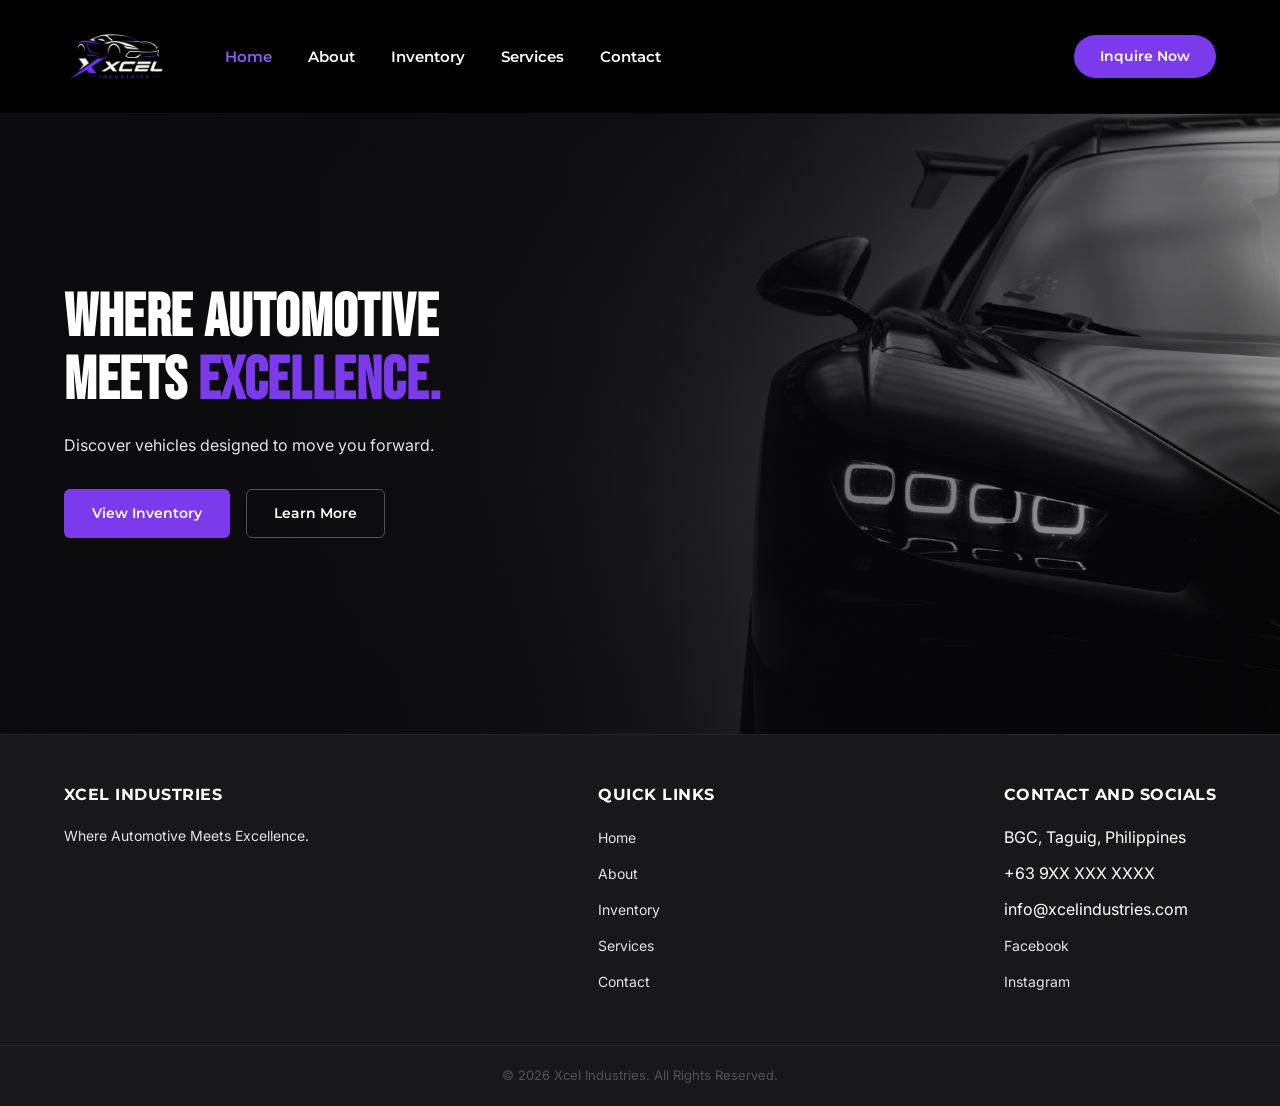
<file: HTML/index.html>
<!DOCTYPE html>
<html lang="en">

<head>
    <meta charset="UTF-8">
    <meta name="viewport" content="width=device-width, initial-scale=1.0">
    <title>Xcel Industries | Where Automotive Meets Excellence</title>

    <link rel="preconnect" href="https://fonts.googleapis.com">
    <link href="https://fonts.googleapis.com/css2?family=Bebas+Neue&family=Montserrat:wght@400;600;700&family=Inter:wght@400;500;600&display=swap" rel="stylesheet">

    <link rel="stylesheet" href="../CSS/style.css">
    <link rel="stylesheet" href="../CSS/index.css">
    <link rel="icon" type="image/png" href="../Images/brand/favicon-32x32.png">
</head>

<body>
    <header class="site-header">
        <div class="container header-inner">
 
        <a href="index.html" class="logo">
            <img src="../Images/brand/xcel-logo.png" alt="Xcel Industries logo">
        </a>
 
        <nav class="main-nav">
            <ul class="nav-links">
                <li><a href="index.html" class="active">Home</a></li>
                <li><a href="about.html">About</a></li>
                <li><a href="inventory.html">Inventory</a></li>
                <li><a href="services.html">Services</a></li>
                <li><a href="contact.html">Contact</a></li>
            </ul>
        </nav>
 
        <a href="inquiry.html" class="inquire-btn">Inquire Now</a>
 
        <button class="nav-toggle" aria-label="Toggle navigation menu" aria-expanded="false">
            <span></span>
            <span></span>
            <span></span>
        </button>
 
        </div>

  </header>
 
  <section class="hero">
    <div class="container hero-inner">
 
      <div class="hero-text">
        <h1 class="hero-headline">
          Where Automotive<br>
          Meets <span class="text-accent">Excellence.</span>
        </h1>
        <p class="hero-subtext">Discover vehicles designed to move you forward.</p>
 
        <div class="hero-actions">
          <a href="inventory.html" class="inventory-btn">View Inventory</a>
          <a href="about.html" class="about-btn">Learn More</a>
        </div>
      </div>
 
      <div class="hero-image">
        <img src="../Images/banners/hero-banner.png" alt="Xcel Industries - Hero Banner">
      </div>
 
    </div>
  </section>
 
  <footer class="site-footer">
    <div class="container footer-inner">
 
      <div class="footer-col footer-brand">
        <h3>Xcel Industries</h3>
        <p>Where Automotive Meets Excellence.</p>
      </div>
 
      <div class="footer-col">
        <h4>Quick Links</h4>
        <ul>
          <li><a href="index.html">Home</a></li>
          <li><a href="about.html">About</a></li>
          <li><a href="inventory.html">Inventory</a></li>
          <li><a href="services.html">Services</a></li>
          <li><a href="contact.html">Contact</a></li>
        </ul>
      </div>
 
      <div class="footer-col">
        <h4>Contact and Socials</h4>
        <ul>
          <li>BGC, Taguig, Philippines</li>
          <li>+63 9XX XXX XXXX</li>
          <li>info@xcelindustries.com</li>
          <li><a href="#">Facebook</a></li>
          <li><a href="#">Instagram</a></li>
        </ul>
      </div>
 
    </div>
 
    <div class="footer-bottom">
      <p>&copy; 2026 Xcel Industries. All Rights Reserved.</p>
    </div>
  </footer>
 
  <script src="../JS/main.js"></script>

</body>

</html>
</file>
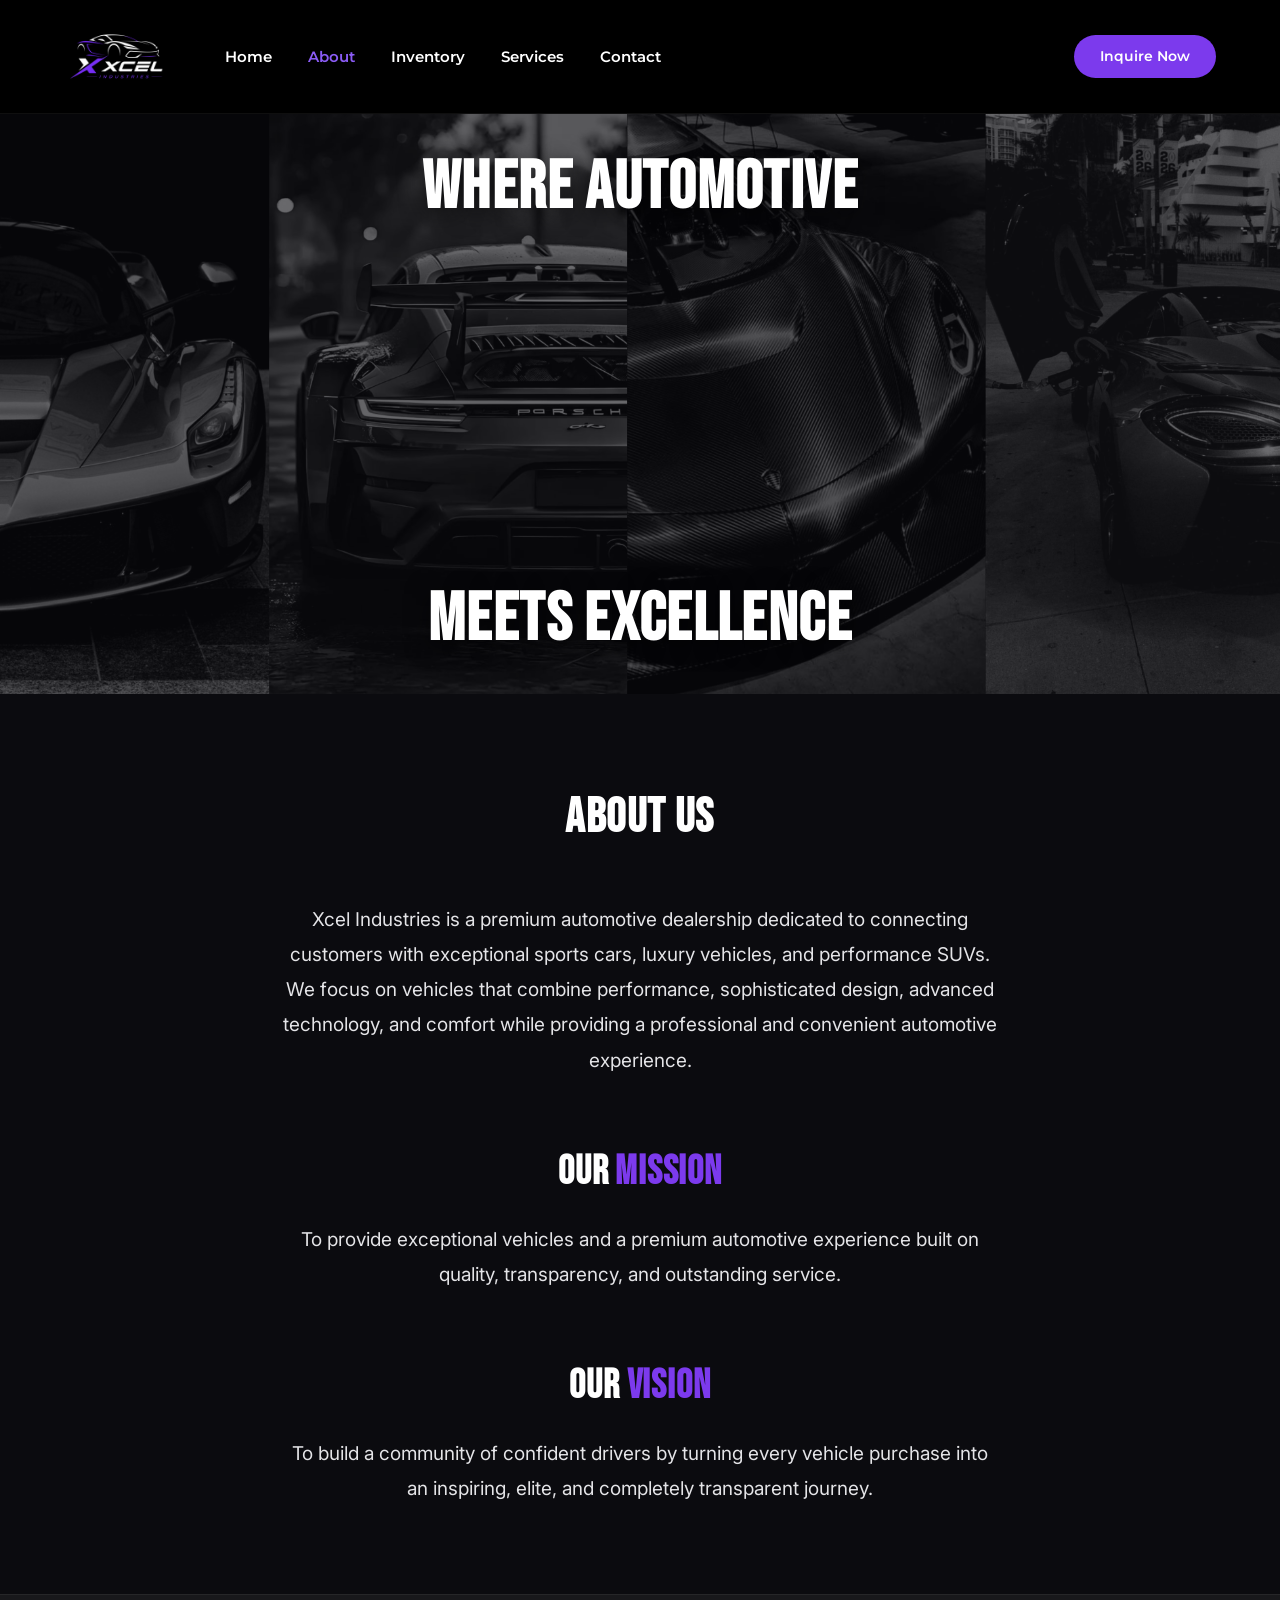
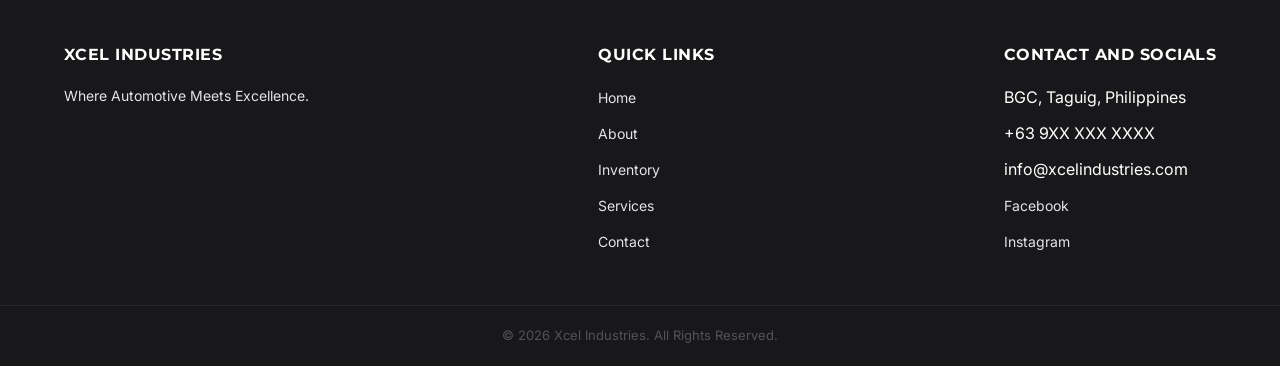
<file: HTML/about.html>
<!DOCTYPE html>
<html lang="en">

<head>
    <meta charset="UTF-8">
    <meta name="viewport" content="width=device-width, initial-scale=1.0">
    <title>About | Xcel Industries</title>

    <link rel="preconnect" href="https://fonts.googleapis.com">
    <link href="https://fonts.googleapis.com/css2?family=Bebas+Neue&family=Montserrat:wght@400;600;700&family=Inter:wght@400;500;600&display=swap" rel="stylesheet">

    <link rel="stylesheet" href="../CSS/style.css">
    <link rel="stylesheet" href="../CSS/about.css">
    <link rel="icon" type="image/png" href="../Images/brand/favicon-32x32.png">
</head>

<body>
    <header class="site-header">
        <div class="container header-inner">

        <a href="index.html" class="logo">
            <img src="../Images/brand/xcel-logo.png" alt="Xcel Industries logo">
        </a>

        <nav class="main-nav">
            <ul class="nav-links">
                <li><a href="index.html">Home</a></li>
                <li><a href="about.html" class="active">About</a></li>
                <li><a href="inventory.html">Inventory</a></li>
                <li><a href="services.html">Services</a></li>
                <li><a href="contact.html">Contact</a></li>
            </ul>
        </nav>

        <a href="inquiry.html" class="inquire-btn">Inquire Now</a>

        <button class="nav-toggle" aria-label="Toggle navigation menu" aria-expanded="false">
            <span></span>
            <span></span>
            <span></span>
        </button>

        </div>

  </header>

  <section class="about-hero">
    <div class="about-hero-overlay"></div>
    <div class="container">
      <h1 class="about-hero-headline">
        <span class="about-hero-line">Where Automotive</span>
        <span class="about-hero-line">Meets Excellence</span>
      </h1>
    </div>
  </section>

  <section class="about-section">
    <div class="container">

      <h2 class="about-title">About Us</h2>

      <div class="about-card about-us-card">
        <p>
          Xcel Industries is a premium automotive dealership dedicated to connecting
          customers with exceptional sports cars, luxury vehicles, and performance SUVs.
          We focus on vehicles that combine performance, sophisticated design, advanced
          technology, and comfort while providing a professional and convenient
          automotive experience.
        </p>
      </div>

      <div class="about-card mission-block">
        <h3 class="about-subtitle">Our <span class="text-accent">Mission</span></h3>
        <p>
          To provide exceptional vehicles and a premium automotive experience built
          on quality, transparency, and outstanding service.
        </p>
      </div>

      <div class="about-card vision-block">
        <h3 class="about-subtitle">Our <span class="text-accent">Vision</span></h3>
        <p>
          To build a community of confident drivers by turning every vehicle purchase into an inspiring, elite, and completely transparent journey.
        </p>
      </div>

    </div>
  </section>

  
  <footer class="site-footer">
    <div class="container footer-inner">

      <div class="footer-col footer-brand">
        <h3>Xcel Industries</h3>
        <p>Where Automotive Meets Excellence.</p>
      </div>

      <div class="footer-col">
        <h4>Quick Links</h4>
        <ul>
          <li><a href="index.html">Home</a></li>
          <li><a href="about.html">About</a></li>
          <li><a href="inventory.html">Inventory</a></li>
          <li><a href="services.html">Services</a></li>
          <li><a href="contact.html">Contact</a></li>
        </ul>
      </div>

      <div class="footer-col">
        <h4>Contact and Socials</h4>
        <ul>
          <li>BGC, Taguig, Philippines</li>
          <li>+63 9XX XXX XXXX</li>
          <li>info@xcelindustries.com</li>
          <li><a href="#">Facebook</a></li>
          <li><a href="#">Instagram</a></li>
        </ul>
      </div>

    </div>

    <div class="footer-bottom">
      <p>&copy; 2026 Xcel Industries. All Rights Reserved.</p>
    </div>
  </footer>

  <script src="../JS/main.js"></script>

</body>

</html>
</file>
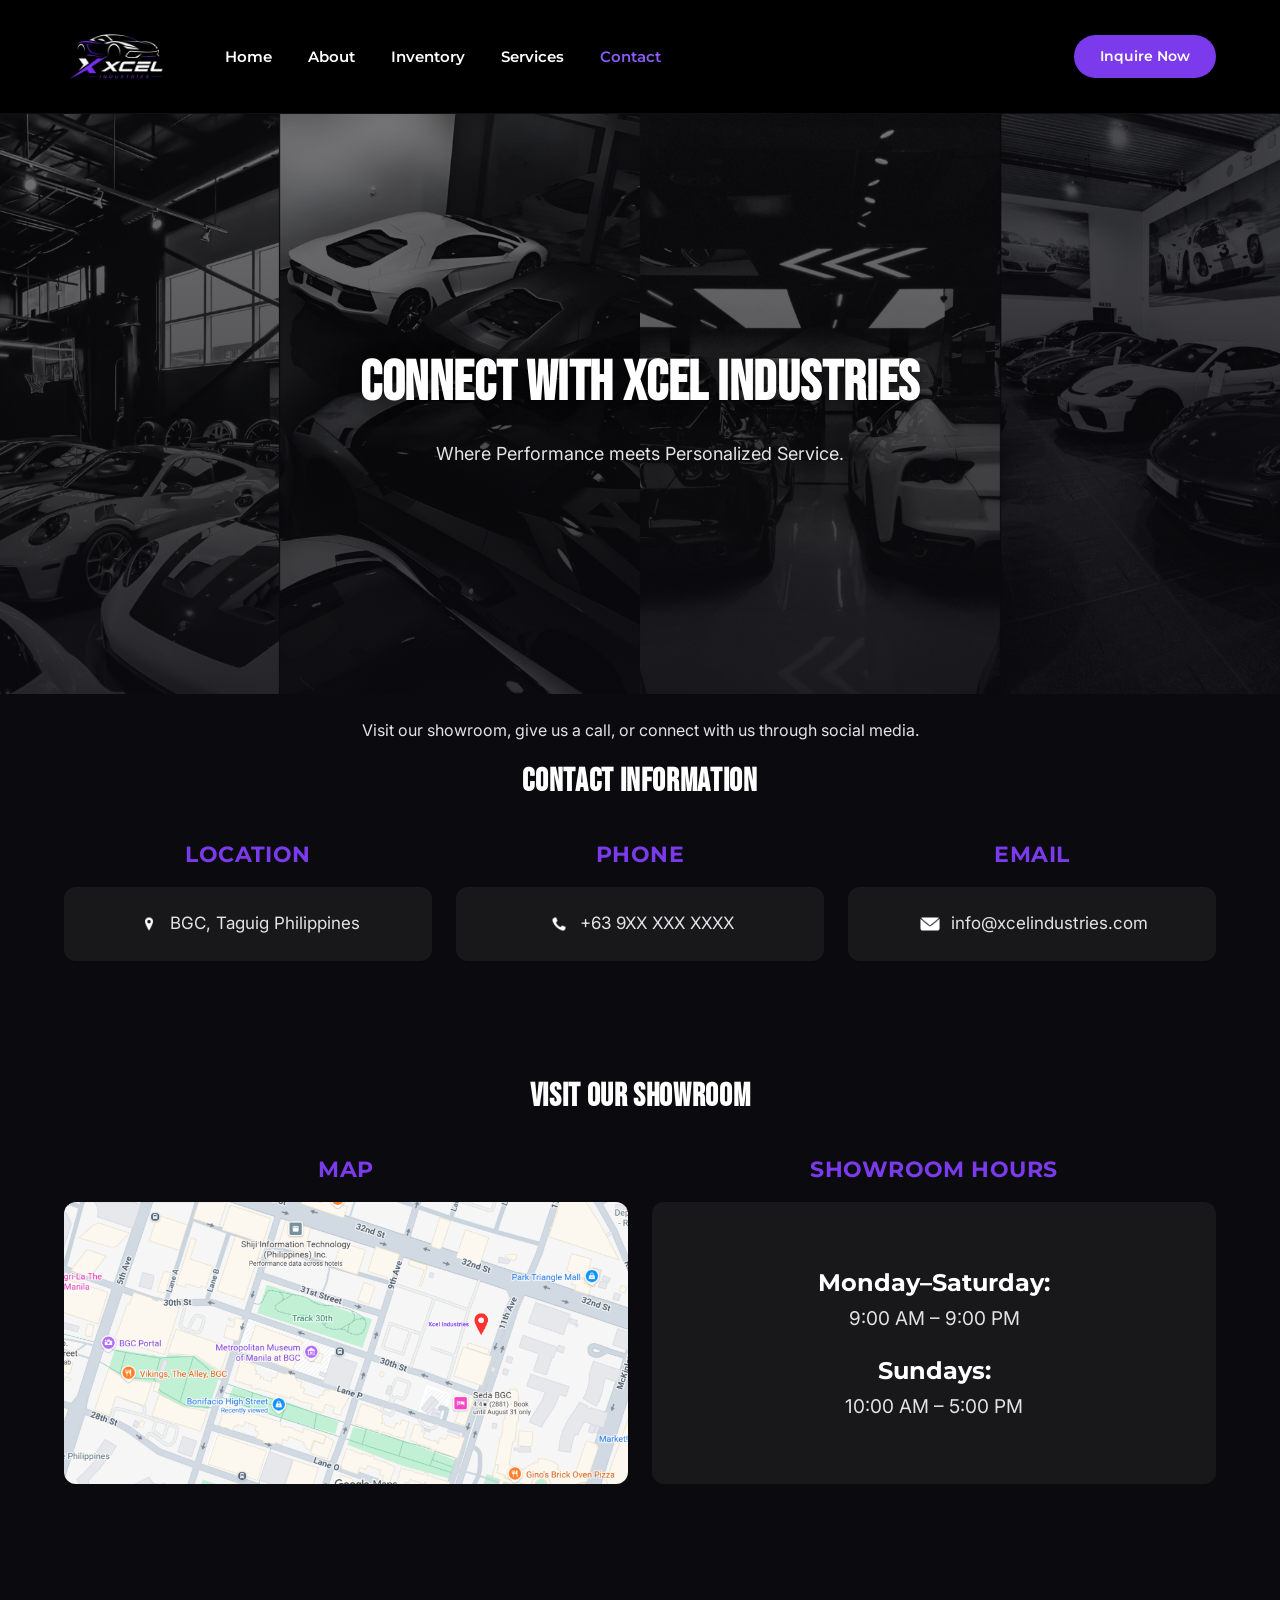
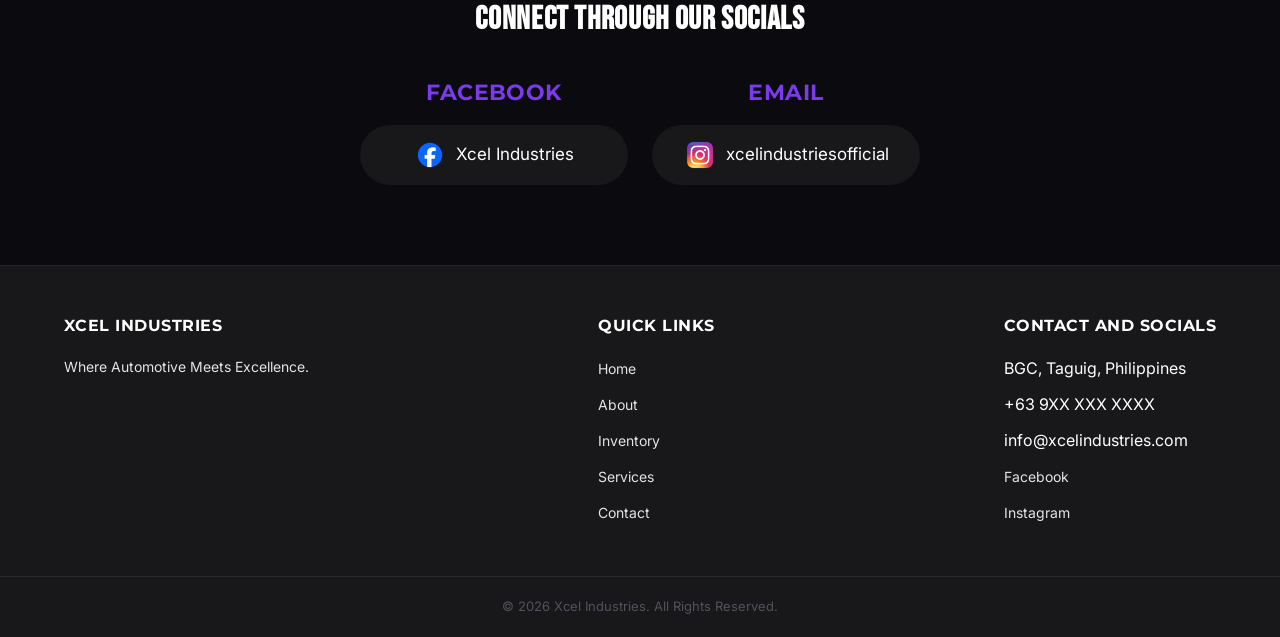
<file: HTML/contact.html>
<!DOCTYPE html>
<html lang="en">
 
<head>
    <meta charset="UTF-8">
    <meta name="viewport" content="width=device-width, initial-scale=1.0">
    <title>Contact | Xcel Industries</title>
 
    <link rel="preconnect" href="https://fonts.googleapis.com">
    <link href="https://fonts.googleapis.com/css2?family=Bebas+Neue&family=Montserrat:wght@400;600;700&family=Inter:wght@400;500;600&display=swap" rel="stylesheet">
 
    <link rel="stylesheet" href="../CSS/style.css">
    <link rel="stylesheet" href="../CSS/contact.css">
    <link rel="icon" type="image/png" href="../Images/brand/favicon-32x32.png">
</head>
 
<body>
    <header class="site-header">
        <div class="container header-inner">
 
        <a href="index.html" class="logo">
            <img src="../Images/brand/xcel-logo.png" alt="Xcel Industries logo">
        </a>
 
        <nav class="main-nav">
            <ul class="nav-links">
                <li><a href="index.html">Home</a></li>
                <li><a href="about.html">About</a></li>
                <li><a href="inventory.html">Inventory</a></li>
                <li><a href="services.html">Services</a></li>
                <li><a href="contact.html" class="active">Contact</a></li>
            </ul>
        </nav>
 
        <a href="inquiry.html" class="inquire-btn">Inquire Now</a>
 
        <button class="nav-toggle" aria-label="Toggle navigation menu" aria-expanded="false">
            <span></span>
            <span></span>
            <span></span>
        </button>
 
        </div>
 
  </header>
 
  <section class="contact-hero">
    <div class="contact-hero-overlay"></div>
    <div class="container">
      <h1 class="contact-hero-headline">Connect with Xcel Industries</h1>
      <p class="contact-hero-subtext">Where Performance meets Personalized Service.</p>
    </div>
  </section>
 
  <section class="contact-info-section">
    <div class="container">
 
      <p class="contact-intro">
        Visit our showroom, give us a call, or connect with us through social media.
      </p>
      <h2 class="contact-info-title">Contact Information</h2>
 
      <div class="contact-info-grid">
 
        <div class="contact-info-item">
          <h3 class="contact-info-label">Location</h3>
          <div class="contact-info-card">
            <p><img src="../Images/icons/location-icon.png" alt=""> BGC, Taguig Philippines</p>
          </div>
        </div>
 
        <div class="contact-info-item">
          <h3 class="contact-info-label">Phone</h3>
          <div class="contact-info-card">
            <p><img src="../Images/icons/phone-icon.png" alt=""> +63 9XX XXX XXXX</p>
          </div>
        </div>
 
        <div class="contact-info-item">
          <h3 class="contact-info-label">Email</h3>
          <div class="contact-info-card">
            <p><img src="../Images/icons/email-icon.png" alt=""> info@xcelindustries.com</p>
          </div>
        </div>
 
      </div>
 
    </div>
  </section>
 
  <!-- ===== VISIT OUR SHOWROOM ===== -->
  <section class="showroom-section">
    <div class="container">
 
      <h2 class="showroom-title">Visit Our Showroom</h2>
 
      <div class="showroom-grid">
 
        <div class="showroom-map">
          <h3 class="showroom-subtitle">Map</h3>
          <button type="button" class="map-image-trigger" aria-label="View larger map">
            <img
              class="map-image" src="../Images/banners/xcel-map.png" alt="Map showing the Xcel Industries showroom location">
          </button>
        </div>
 
        <div class="showroom-hours-item">
          <h3 class="showroom-subtitle">Showroom Hours</h3>
          <div class="showroom-hours">
            <p class="hours-day">Monday&ndash;Saturday:</p>
            <p class="hours-time">9:00 AM &ndash; 9:00 PM</p>
            <p class="hours-day">Sundays:</p>
            <p class="hours-time">10:00 AM &ndash; 5:00 PM</p>
          </div>
        </div>
 
      </div>
 
    </div>
  </section>
 
  <section class="socials-section">
    <div class="container">
 
      <h2 class="socials-title">Connect Through Our Socials</h2>
 
      <div class="socials-grid">
 
        <div class="social-card">
          <h3 class="social-label">Facebook</h3>
          <a href="#" class="social-link">
            <img src="../Images/icons/facebook-icon.png" alt="Facebook icon"> Xcel Industries
          </a>
        </div>
 
        <div class="social-card">
          <h3 class="social-label">Email</h3>
          <a href="#" class="social-link">
            <img src="../Images/icons/instagram-icon.png" alt="Instagram icon"> xcelindustriesofficial
          </a>
        </div>
 
      </div>
 
    </div>
  </section>
 
  <footer class="site-footer">
    <div class="container footer-inner">
 
      <div class="footer-col footer-brand">
        <h3>Xcel Industries</h3>
        <p>Where Automotive Meets Excellence.</p>
      </div>
 
      <div class="footer-col">
        <h4>Quick Links</h4>
        <ul>
          <li><a href="index.html">Home</a></li>
          <li><a href="about.html">About</a></li>
          <li><a href="inventory.html">Inventory</a></li>
          <li><a href="services.html">Services</a></li>
          <li><a href="contact.html">Contact</a></li>
        </ul>
      </div>
 
      <div class="footer-col">
        <h4>Contact and Socials</h4>
        <ul>
          <li>BGC, Taguig, Philippines</li>
          <li>+63 9XX XXX XXXX</li>
          <li>info@xcelindustries.com</li>
          <li><a href="#">Facebook</a></li>
          <li><a href="#">Instagram</a></li>
        </ul>
      </div>
 
    </div>
 
    <div class="footer-bottom">
      <p>&copy; 2026 Xcel Industries. All Rights Reserved.</p>
    </div>
  </footer>
 
  <div class="image-lightbox" id="map-lightbox" aria-hidden="true">
    <div class="image-lightbox-backdrop" data-lightbox-close></div>
    <div class="image-lightbox-content">
      <button class="image-lightbox-close" type="button" aria-label="Close" data-lightbox-close>&times;</button>
      <img class="image-lightbox-img" src="../Images/banners/xcel-map.png" alt="Map showing the Xcel Industries showroom location">
    </div>
  </div>

  <script src="../JS/main.js"></script>
  <script src="../JS/contact.js"></script>
 
</body>
 
</html>
</file>
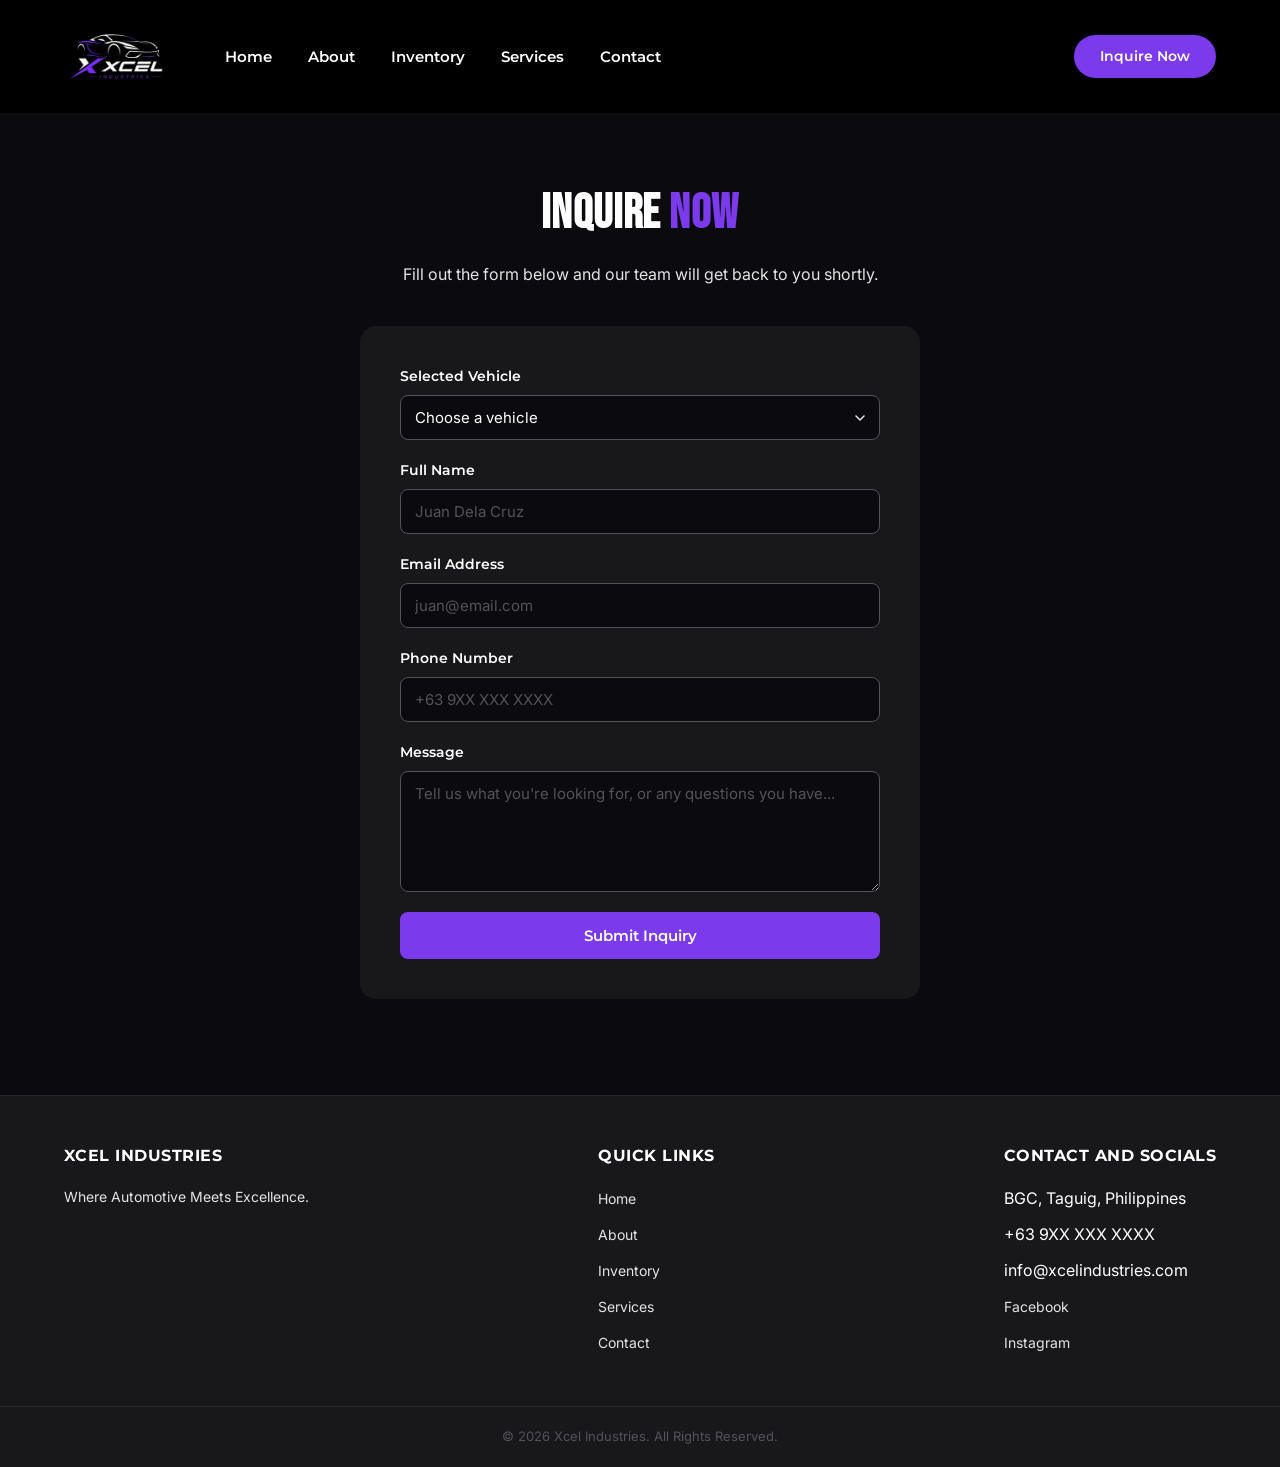
<file: HTML/inquiry.html>
<!DOCTYPE html>
<html lang="en">
 
<head>
    <meta charset="UTF-8">
    <meta name="viewport" content="width=device-width, initial-scale=1.0">
    <title>Inquire Now | Xcel Industries</title>

    <link rel="preconnect" href="https://fonts.googleapis.com">
    <link href="https://fonts.googleapis.com/css2?family=Bebas+Neue&family=Montserrat:wght@400;600;700&family=Inter:wght@400;500;600&display=swap" rel="stylesheet">
 
    <link rel="stylesheet" href="../CSS/style.css">
    <link rel="stylesheet" href="../CSS/inquiry.css">
    <link rel="icon" type="image/png" href="../Images/brand/favicon-32x32.png">
</head>
 
<body>
    <header class="site-header">
        <div class="container header-inner">
 
        <a href="index.html" class="logo">
            <img src="../Images/brand/xcel-logo.png" alt="Xcel Industries logo">
        </a>
 
        <nav class="main-nav">
            <ul class="nav-links">
                <li><a href="index.html">Home</a></li>
                <li><a href="about.html">About</a></li>
                <li><a href="inventory.html">Inventory</a></li>
                <li><a href="services.html">Services</a></li>
                <li><a href="contact.html">Contact</a></li>
            </ul>
        </nav>
 
        <a href="inquiry.html" class="inquire-btn active">Inquire Now</a>
 
        <button class="nav-toggle" aria-label="Toggle navigation menu" aria-expanded="false">
            <span></span>
            <span></span>
            <span></span>
        </button>
 
        </div>
 
  </header>
 
  <section class="inquiry-form-section">
    <div class="container">

      <h1 class="inquiry-title">Inquire <span class="text-accent">Now</span></h1>
      <p class="inquiry-subtext">Fill out the form below and our team will get back to you shortly.</p>

      <div class="inquiry-success" id="inquiry-success" hidden>
        <h2 class="inquiry-success-title">Thank you!</h2>
        <p class="inquiry-success-text">Your inquiry has been received. A member of our team will reach out to you soon.</p>
      </div>

      <form class="inquiry-form" id="inquiry-form" action="#" method="POST">
 
        <div class="form-group">
          <label for="selected-vehicle">Selected Vehicle</label>
          <select id="selected-vehicle" name="selected-vehicle" required>
            <option value="" disabled selected>Choose a vehicle</option>
            <optgroup label="Sports Cars">
              <option value="toyota-gr-supra-mk5">Toyota GR Supra MK5 (2026)</option>
              <option value="bmw-z4-m40i">BMW Z4 M40i (2019)</option>
              <option value="nissan-400z">Nissan 400z (2025)</option>
              <option value="ford-mustang-gt">Ford Mustang GT (2026)</option>
              <option value="toyota-gr86-mt">Toyota GR86 MT (2025)</option>
              <option value="dodge-challenger-rt">Dodge Challenger R/T (2018)</option>
              <option value="mazda-mx5-miata">Mazda MX-5 Miata (2026)</option>
              <option value="alpine-a110s">Alpine A110S (2025)</option>
              <option value="porsche-cayman-gts">Porsche Cayman GTS (2025)</option>
            </optgroup>
            <optgroup label="Super Cars">
              <option value="porsche-911-2-gt3-rs">Porsche 911.2 GT3 RS (2018)</option>
              <option value="audi-r8-v10">Audi R8 V10 (2023)</option>
              <option value="lamborghini-huracan-sto">Lamborghini Huracan STO (2024)</option>
              <option value="mclaren-720s">McLaren 720s (2021)</option>
              <option value="ferrari-488-spyder">Ferrari 488 Spyder (2018)</option>
              <option value="lamborghini-aventador-sv">Lamborghini Aventador SV (2017)</option>
              <option value="lamborghini-gallardo-sts">Lamborghini Gallardo STS (2012)</option>
              <option value="ferrari-458">Ferrari 458 (2013)</option>
              <option value="mclaren-600lt">McLaren 600LT (2019)</option>
            </optgroup>
            <optgroup label="Luxury Cars">
              <option value="mercedes-benz-amg-s63">Mercedes-Benz AMG S63 (2018)</option>
              <option value="audi-rs7">Audi RS7 (2023)</option>
              <option value="bmw-m5-competition">BMW M5 Competition (2022)</option>
              <option value="rolls-royce-wraith">Rolls-Royce Wraith (2022)</option>
              <option value="audi-rs6-avant">Audi RS6 Avant (2024)</option>
              <option value="porsche-taycan-turbo-gt">Porsche Taycan Turbo GT (2025)</option>
              <option value="tesla-model-s-plaid">Tesla Model S Plaid (2026)</option>
              <option value="audi-rs5-sportback">Audi RS5 Sportback (2025)</option>
              <option value="rolls-royce-phantom">Rolls-Royce Phantom (2026)</option>
            </optgroup>
            <optgroup label="Premium SUVs">
              <option value="lamborghini-urus">Lamborghini Urus (2020)</option>
              <option value="land-rover-defender">Land Rover Defender (2018)</option>
              <option value="audi-rsq8">Audi RSQ8 (2025)</option>
              <option value="cadillac-escalade">Cadillac Escalade (2022)</option>
              <option value="toyota-land-cruiser">Toyota Land Cruiser (2023)</option>
              <option value="rolls-royce-cullinan">Rolls-Royce Cullinan (2019)</option>
              <option value="ferrari-purosangue">Ferrari Purosangue (2024)</option>
              <option value="tesla-model-x-performance">Tesla Model X Performance (2026)</option>
              <option value="bmw-x5">BMW X5 (2025)</option>
            </optgroup>
            <option value="general-inquiry">General Inquiry / Not Sure Yet</option>
          </select>
        </div>
 
        <div class="form-group">
          <label for="full-name">Full Name</label>
          <input type="text" id="full-name" name="full-name" placeholder="Juan Dela Cruz" required>
        </div>
 
        <div class="form-group">
          <label for="email">Email Address</label>
          <input type="email" id="email" name="email" placeholder="juan@email.com" required>
        </div>
 
        <div class="form-group">
          <label for="phone">Phone Number</label>
          <input type="tel" id="phone" name="phone" placeholder="+63 9XX XXX XXXX" required>
        </div>
 
        <div class="form-group">
          <label for="message">Message</label>
          <textarea id="message" name="message" rows="5" placeholder="Tell us what you're looking for, or any questions you have..."></textarea>
        </div>
 
        <button type="submit" class="submit-inquiry-btn">Submit Inquiry</button>
 
      </form>
 
    </div>
  </section>

  <footer class="site-footer">
    <div class="container footer-inner">
 
      <div class="footer-col footer-brand">
        <h3>Xcel Industries</h3>
        <p>Where Automotive Meets Excellence.</p>
      </div>
 
      <div class="footer-col">
        <h4>Quick Links</h4>
        <ul>
          <li><a href="index.html">Home</a></li>
          <li><a href="about.html">About</a></li>
          <li><a href="inventory.html">Inventory</a></li>
          <li><a href="services.html">Services</a></li>
          <li><a href="contact.html">Contact</a></li>
        </ul>
      </div>
 
      <div class="footer-col">
        <h4>Contact and Socials</h4>
        <ul>
          <li>BGC, Taguig, Philippines</li>
          <li>+63 9XX XXX XXXX</li>
          <li>info@xcelindustries.com</li>
          <li><a href="#">Facebook</a></li>
          <li><a href="#">Instagram</a></li>
        </ul>
      </div>
 
    </div>
 
    <div class="footer-bottom">
      <p>&copy; 2026 Xcel Industries. All Rights Reserved.</p>
    </div>
  </footer>
 
  <script src="../JS/main.js"></script>
  <script src="../JS/inquiry.js"></script>
 
</body>
 
</html>
</file>
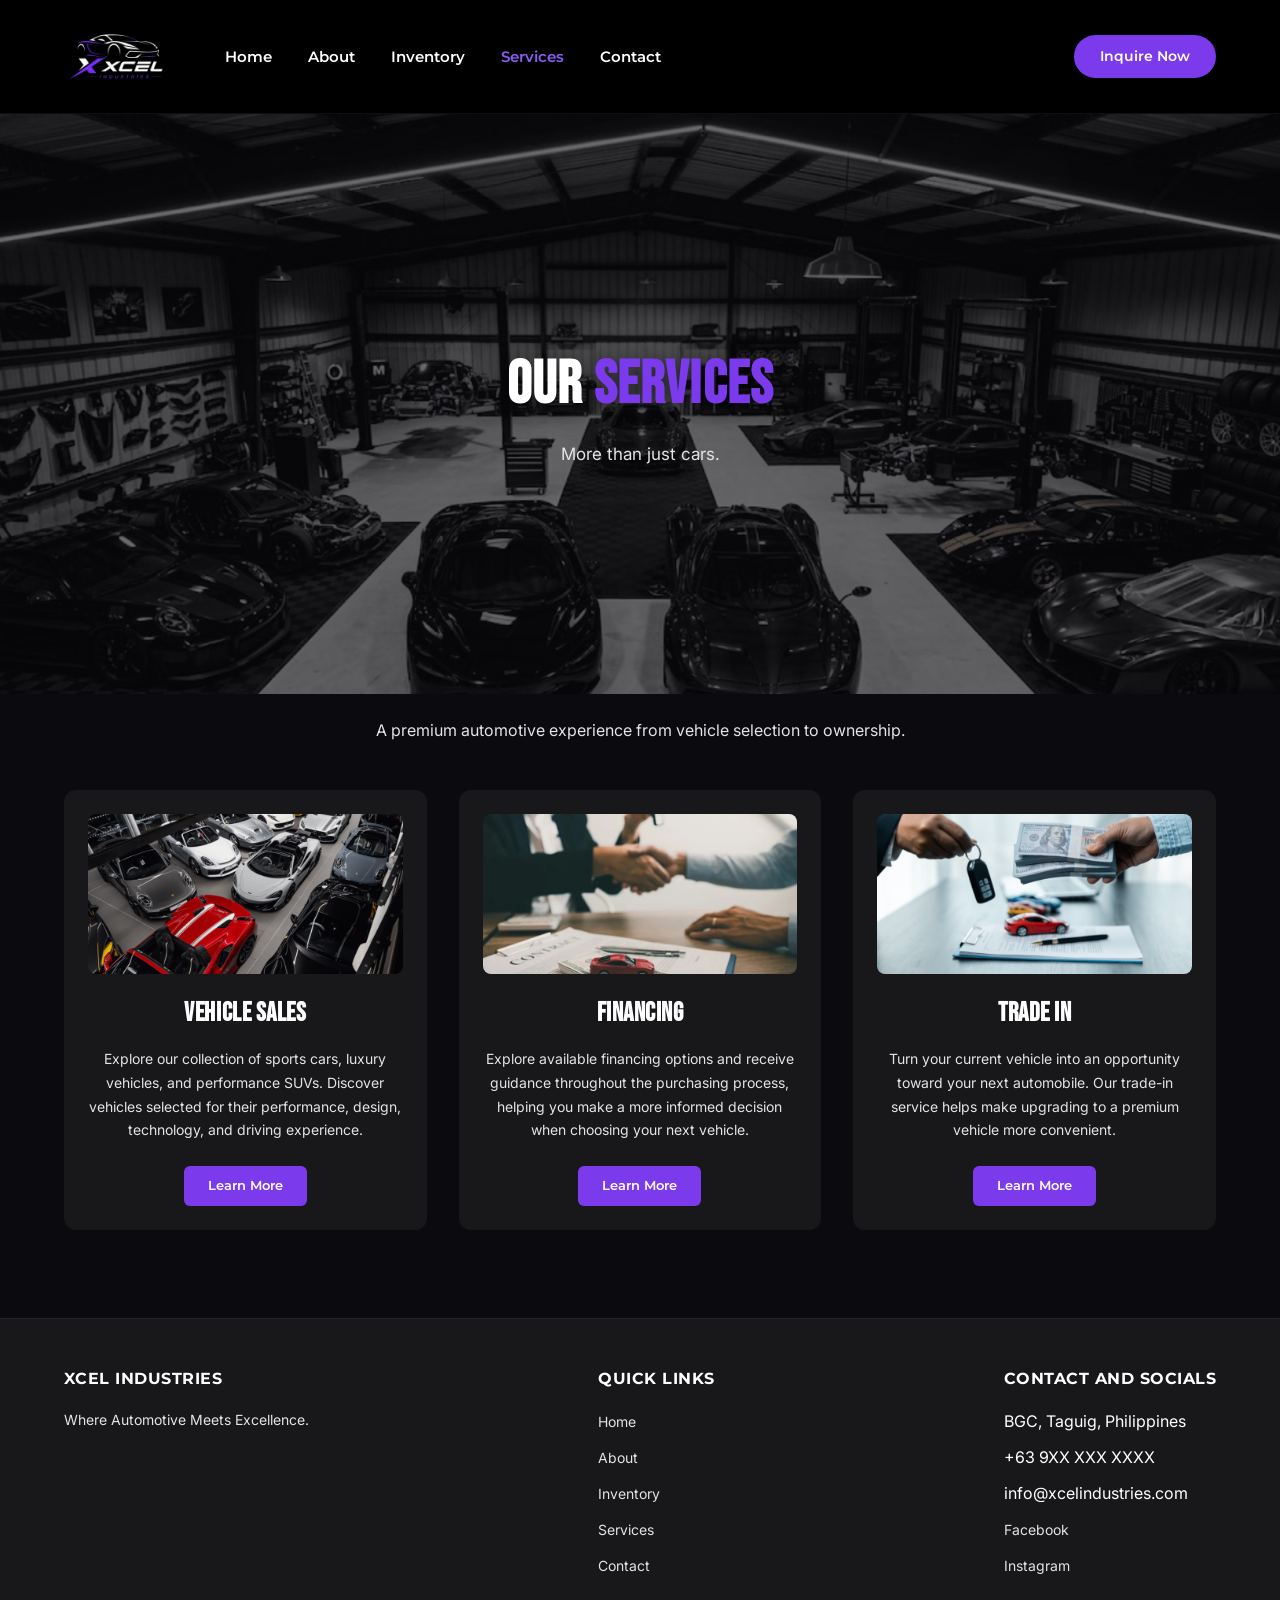
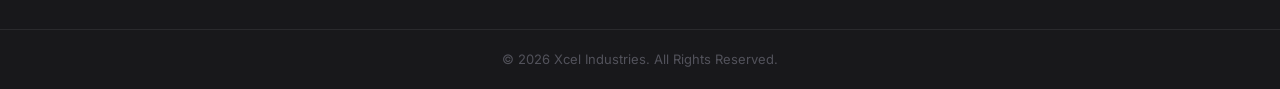
<file: HTML/services.html>
<!DOCTYPE html>
<html lang="en">
 
<head>
    <meta charset="UTF-8">
    <meta name="viewport" content="width=device-width, initial-scale=1.0">
    <title>Services | Xcel Industries</title>
 
    <link rel="preconnect" href="https://fonts.googleapis.com">
    <link href="https://fonts.googleapis.com/css2?family=Bebas+Neue&family=Montserrat:wght@400;600;700&family=Inter:wght@400;500;600&display=swap" rel="stylesheet">
 
    <link rel="stylesheet" href="../CSS/style.css">
    <link rel="stylesheet" href="../CSS/services.css">
    <link rel="icon" type="image/png" href="../Images/brand/favicon-32x32.png">
</head>
 
<body>
    <header class="site-header">
        <div class="container header-inner">
 
        <a href="index.html" class="logo">
            <img src="../Images/brand/xcel-logo.png" alt="Xcel Industries logo">
        </a>
 
        <nav class="main-nav">
            <ul class="nav-links">
                <li><a href="index.html">Home</a></li>
                <li><a href="about.html">About</a></li>
                <li><a href="inventory.html">Inventory</a></li>
                <li><a href="services.html" class="active">Services</a></li>
                <li><a href="contact.html">Contact</a></li>
            </ul>
        </nav>
 
        <a href="inquiry.html" class="inquire-btn">Inquire Now</a>
 
        <button class="nav-toggle" aria-label="Toggle navigation menu" aria-expanded="false">
            <span></span>
            <span></span>
            <span></span>
        </button>
 
        </div>
 
  </header>
 
  <section class="services-hero">
    <div class="services-hero-overlay"></div>
    <div class="container">
      <h1 class="services-hero-headline">
        Our <span class="text-accent">Services</span>
      </h1>
      <p class="services-hero-subtext">More than just cars.</p>
    </div>
  </section>
 
  <section class="services-section">
    <div class="container">
 
      <p class="services-intro">
        A premium automotive experience from vehicle selection to ownership.
      </p>
 
      <div class="services-grid">
 
        <article class="service-card">
          <img class="service-image" src="../Images/services/vehicle-sales.png" alt="Xcel Industries showroom vehicle sales">
          <h3 class="service-title">Vehicle Sales</h3>
          <p class="service-description">
            Explore our collection of sports cars, luxury vehicles, and performance SUVs.
            Discover vehicles selected for their performance, design, technology, and
            driving experience.
          </p>
          <a href="inventory.html" class="learn-more-btn">Learn More</a>
        </article>
 
    
        <article class="service-card">
          <img class="service-image" src="../Images/services/financing.png" alt="Car loan financing application">
          <h3 class="service-title">Financing</h3>
          <p class="service-description">
            Explore available financing options and receive guidance throughout the
            purchasing process, helping you make a more informed decision when
            choosing your next vehicle.
          </p>
          <a href="inquiry.html" class="learn-more-btn">Learn More</a>
        </article>
 
        
        <article class="service-card">
          <img class="service-image" src="../Images/services/trade-in.png" alt="Trading in a vehicle for keys and cash">
          <h3 class="service-title">Trade In</h3>
          <p class="service-description">
            Turn your current vehicle into an opportunity toward your next automobile.
            Our trade-in service helps make upgrading to a premium vehicle more
            convenient.
          </p>
          <a href="inquiry.html" class="learn-more-btn">Learn More</a>
        </article>
 
      </div>
 
    </div>
  </section>
 
  <footer class="site-footer">
    <div class="container footer-inner">
 
      <div class="footer-col footer-brand">
        <h3>Xcel Industries</h3>
        <p>Where Automotive Meets Excellence.</p>
      </div>
 
      <div class="footer-col">
        <h4>Quick Links</h4>
        <ul>
          <li><a href="index.html">Home</a></li>
          <li><a href="about.html">About</a></li>
          <li><a href="inventory.html">Inventory</a></li>
          <li><a href="services.html">Services</a></li>
          <li><a href="contact.html">Contact</a></li>
        </ul>
      </div>
 
      <div class="footer-col">
        <h4>Contact and Socials</h4>
        <ul>
          <li>BGC, Taguig, Philippines</li>
          <li>+63 9XX XXX XXXX</li>
          <li>info@xcelindustries.com</li>
          <li><a href="#">Facebook</a></li>
          <li><a href="#">Instagram</a></li>
        </ul>
      </div>
 
    </div>
 
    <div class="footer-bottom">
      <p>&copy; 2026 Xcel Industries. All Rights Reserved.</p>
    </div>
  </footer>
 
  <script src="../JS/main.js"></script>
 
</body>
 
</html>
</file>
<file: CSS/style.css>
:root {
  --color-bg: #0B0B0F;
  --color-card: #18181B;
  --color-medium: #52525B;
  --color-light: #E4E4E7;
  --color-white: #FFFFFF;
  --color-primary: #7C3AED;
  --color-bright: #8B5CF6;

  --font-display: 'Bebas Neue', sans-serif;
  --font-heading: 'Montserrat', sans-serif;
  --font-body: 'Inter', sans-serif;
}

* {
  box-sizing: border-box;
  margin: 0;
  padding: 0;
}

html {
  scroll-behavior: smooth;
}

body {
  background-color: var(--color-bg);
  color: var(--color-white);
  font-family: var(--font-body);
  line-height: 1.5;
}

body.modal-open {
  overflow: hidden;
}

img {
  max-width: 100%;
  display: block;
}

a {
  color: inherit;
}

ul {
  list-style: none;
}

.text-accent {
  color: var(--color-primary);
}

.container {
  width: 100%;
  max-width: 1200px;
  margin: 0 auto;
  padding: 0 24px;
}

.site-header {
  background-color: #000000;
  border-bottom: 1px solid rgba(255, 255, 255, 0.06);
  padding: 20px 0;
}

.header-inner {
  display: flex;
  align-items: center;
  justify-content: flex-start;
  gap: 56px;
}

.logo {
  flex-shrink: 0;
}

.logo img {
  height: 105px;
  margin: -16px 0;
}

.main-nav {
  display: flex;
}

.nav-links {
  display: flex;
  align-items: center;
  gap: 36px;
}

.nav-links a {
  font-family: var(--font-heading);
  font-weight: 600;
  font-size: 15px;
  text-decoration: none;
  color: var(--color-white);
  transition: color 0.2s ease;
}

.nav-links a:hover,
.nav-links a.active {
  color: var(--color-bright);
}

.inquire-btn {
  background-color: var(--color-primary);
  color: var(--color-white);
  font-family: var(--font-heading);
  font-weight: 600;
  font-size: 14px;
  text-decoration: none;
  padding: 11px 26px;
  border-radius: 999px;
  white-space: nowrap;
  flex-shrink: 0;
  margin-left: auto;
  transition: background-color 0.2s ease;
}

.inquire-btn:hover {
  background-color: var(--color-bright);
}

.nav-toggle {
  display: none;
  flex-direction: column;
  justify-content: center;
  gap: 5px;
  width: 32px;
  height: 32px;
  background: none;
  border: none;
  cursor: pointer;
}

.nav-toggle span {
  width: 100%;
  height: 2px;
  background-color: var(--color-white);
  border-radius: 2px;
  transition: transform 0.2s ease, opacity 0.2s ease;
}

.nav-toggle[aria-expanded="true"] span:nth-child(1) {
  transform: translateY(7px) rotate(45deg);
}

.nav-toggle[aria-expanded="true"] span:nth-child(2) {
  opacity: 0;
}

.nav-toggle[aria-expanded="true"] span:nth-child(3) {
  transform: translateY(-7px) rotate(-45deg);
}

.site-footer {
  background-color: var(--color-card);
  border-top: 1px solid rgba(255, 255, 255, 0.06);
  padding-top: 48px;
}

.footer-inner {
  display: flex;
  justify-content: space-between;
  gap: 40px;
  padding-bottom: 40px;
}

.footer-col h3,
.footer-col h4 {
  font-family: var(--font-heading);
  font-weight: 700;
  font-size: 16px;
  text-transform: uppercase;
  letter-spacing: 0.03em;
  margin-bottom: 18px;
}

.footer-brand p {
  color: var(--color-light);
  font-size: 14px;
}

.footer-col ul li {
  margin-bottom: 12px;
}

.footer-col ul a {
  color: var(--color-light);
  font-size: 14px;
  text-decoration: none;
  transition: color 0.2s ease;
}

.footer-col ul a:hover {
  color: var(--color-bright);
}

.footer-bottom {
  border-top: 1px solid rgba(255, 255, 255, 0.08);
  text-align: center;
  padding: 20px 0;
  font-size: 13px;
  color: var(--color-medium);
}

@media (max-width: 1024px) {
  .header-inner {
    gap: 24px;
  }

  .nav-links {
    gap: 20px;
  }

  .nav-links a {
    font-size: 14px;
  }

  .footer-inner {
    flex-direction: column;
    align-items: center;
    text-align: center;
    gap: 36px;
  }
}

@media (max-width: 640px) {
  .logo img {
    height: 72px;
    margin: 0;
  }

  .inquire-btn {
    margin-left: 0;
  }

  .main-nav {
    display: none;
    width: 100%;
    order: 3;
  }

  .main-nav.is-open {
    display: flex;
    justify-content: center;
  }

  .nav-links {
    flex-direction: column;
    align-items: center;
    gap: 14px;
    padding: 16px 0 24px;
  }

  .nav-toggle {
    display: flex;
  }

  .header-inner {
    flex-wrap: wrap;
    justify-content: space-between;
    gap: 16px;
    text-align: left;
  }

  .inquire-btn {
    padding: 9px 18px;
    font-size: 13px;
  }

  .footer-col ul li {
    margin-bottom: 10px;
  }
}
</file>
<file: CSS/index.css>
.hero {
  position: relative;
  overflow: hidden;
  min-height: 620px;
  padding: 72px 0 96px;
  display: flex;
  align-items: center;
}

.hero-inner {
  display: flex;
  align-items: center;
  justify-content: space-between;
  gap: 48px;
  width: 100%;
}

.hero-text {
  flex: 1;
  max-width: 540px;
  position: relative;
  z-index: 2;
}

.hero-headline {
  font-family: var(--font-display);
  font-size: 60px;
  line-height: 1.05;
  text-transform: uppercase;
  letter-spacing: 0.01em;
  color: var(--color-white);
}

.text-accent {
  color: var(--color-primary);
}

.hero-subtext {
  font-family: var(--font-body);
  font-size: 16px;
  color: var(--color-light);
  margin-top: 20px;
}

.hero-actions {
  display: flex;
  gap: 16px;
  margin-top: 32px;
}

.inventory-btn {
  background-color: var(--color-primary);
  color: var(--color-white);
  font-family: var(--font-heading);
  font-weight: 600;
  font-size: 14px;
  text-decoration: none;
  padding: 14px 28px;
  border-radius: 6px;
  transition: background-color 0.2s ease;
}

.inventory-btn:hover {
  background-color: var(--color-bright);
}

.about-btn {
  background-color: transparent;
  color: var(--color-white);
  border: 1px solid var(--color-medium);
  font-family: var(--font-heading);
  font-weight: 600;
  font-size: 14px;
  text-decoration: none;
  padding: 13px 27px;
  border-radius: 6px;
  transition: border-color 0.2s ease;
}

.about-btn:hover {
  border-color: var(--color-white);
}

.hero-image {
  position: absolute;
  inset: 0;
  z-index: 0;
}

.hero-image::after {
  content: "";
  position: absolute;
  inset: 0;
  background: linear-gradient(90deg, rgba(11, 11, 15, 0.95) 0%, rgba(11, 11, 15, 0.75) 40%, rgba(11, 11, 15, 0.35) 100%);
}

.hero-image img {
  width: 100%;
  height: 100%;
  object-fit: cover;
  object-position: center;
}

@media (max-width: 1024px) {
  .hero {
    min-height: 520px;
    padding: 48px 0 64px;
  }

  .hero-headline {
    font-size: 44px;
  }

  .hero-image::after {
    background: linear-gradient(90deg, rgba(11, 11, 15, 0.97) 0%, rgba(11, 11, 15, 0.85) 45%, rgba(11, 11, 15, 0.45) 100%);
  }
}

@media (max-width: 640px) {
  .hero-headline {
    font-size: 32px;
  }

  .hero-subtext {
    font-size: 14px;
  }

  .hero-image img {
    object-position: 65% 65%;
  }

  .hero-actions {
    flex-direction: column;
    align-items: flex-start;
  }

  .inventory-btn,
  .about-btn {
    width: auto;
    padding: 12px 24px;
  }
}
</file>
<file: CSS/about.css>
.about-hero {
  position: relative;
  min-height: 580px;
  display: flex;
  align-items: center;
  justify-content: center;
  overflow: hidden;
  background-image: url('../Images/banners/about-banner.png');
  background-size: cover;
  background-position: center;
}

.about-hero-overlay {
  position: absolute;
  inset: 0;
  background: rgba(11, 11, 15, 0.6);
}

.about-hero-headline {
  position: absolute;
  inset: 0;
  z-index: 2;
  display: flex;
  flex-direction: column;
  justify-content: space-between;
  align-items: center;
  padding: 40px 0;
  font-family: var(--font-display);
  font-size: 68px;
  line-height: 1;
  text-transform: uppercase;
  letter-spacing: 0.02em;
  color: var(--color-white);
  text-shadow: 0 4px 24px rgba(0, 0, 0, 0.6);
}

.about-section {
  padding: 88px 0;
}

.about-title {
  font-family: var(--font-display);
  font-size: 48px;
  text-transform: uppercase;
  letter-spacing: 0.03em;
  text-align: center;
  color: var(--color-white);
  margin-bottom: 48px;
}

.about-card {
  max-width: 720px;
  margin: 0 auto 64px;
  text-align: center;
}

.about-card:last-child {
  margin-bottom: 0;
}

.about-card p {
  font-family: var(--font-body);
  font-size: 19px;
  line-height: 1.85;
  color: var(--color-light);
}

.about-subtitle {
  font-family: var(--font-display);
  font-size: 40px;
  text-transform: uppercase;
  letter-spacing: 0.02em;
  color: var(--color-white);
  margin-bottom: 20px;
}

@media (max-width: 1024px) {
  .about-hero {
    min-height: 440px;
  }

  .about-hero-headline {
    font-size: 44px;
  }

  .about-section {
    padding: 64px 0;
  }
}

@media (max-width: 640px) {
  .about-hero {
    min-height: 360px;
  }

  .about-hero-headline {
    font-size: 30px;
    padding: 20px 0;
  }

  .about-title {
    font-size: 32px;
    margin-bottom: 40px;
  }

  .about-subtitle {
    font-size: 30px;
  }

  .about-card {
    margin-bottom: 48px;
  }

  .about-card p {
    font-size: 16px;
  }
}
</file>
<file: CSS/contact.css>
.contact-hero {
  position: relative;
  min-height: 580px;
  display: flex;
  align-items: center;
  justify-content: center;
  overflow: hidden;
  background-image: url('../Images/banners/contact-banner.png');
  background-size: cover;
  background-position: center;
}

.contact-hero-overlay {
  position: absolute;
  inset: 0;
  background: linear-gradient(180deg, rgba(11, 11, 15, 0.55) 0%, rgba(11, 11, 15, 0.85) 100%);
}

.contact-hero .container {
  position: relative;
  z-index: 2;
  text-align: center;
}

.contact-hero-headline {
  font-family: var(--font-display);
  font-size: 56px;
  text-transform: uppercase;
  letter-spacing: 0.01em;
  color: var(--color-white);
  text-shadow: 0 4px 20px rgba(0, 0, 0, 0.6);
}

.contact-hero-subtext {
  font-family: var(--font-body);
  font-size: 18px;
  color: var(--color-light);
  margin-top: 14px;
}

.contact-info-section {
  padding: 24px 0 56px;
  text-align: center;
}

.contact-intro {
  font-family: var(--font-body);
  font-size: 16px;
  color: var(--color-light);
  max-width: 780px;
  margin: 0 auto 16px;
  white-space: nowrap;
}

.contact-info-title {
  font-family: var(--font-display);
  font-size: 32px;
  text-transform: uppercase;
  letter-spacing: 0.02em;
  color: var(--color-white);
  margin-bottom: 32px;
}

.contact-info-grid {
  display: grid;
  grid-template-columns: repeat(3, 1fr);
  gap: 24px;
}

.contact-info-item {
  display: flex;
  flex-direction: column;
  align-items: center;
}

.contact-info-card {
  width: 100%;
  background-color: var(--color-card);
  border-radius: 12px;
  padding: 24px 20px;
}

.contact-info-label {
  font-family: var(--font-heading);
  font-weight: 700;
  font-size: 22px;
  text-transform: uppercase;
  letter-spacing: 0.02em;
  color: var(--color-primary);
  margin-bottom: 16px;
}

.contact-info-card p {
  display: flex;
  align-items: center;
  justify-content: center;
  gap: 8px;
  font-family: var(--font-body);
  font-size: 17px;
  color: var(--color-light);
}

.contact-info-card p img {
  width: 26px;
  height: 26px;
  object-fit: contain;
}

.showroom-section {
  padding: 56px 0;
  text-align: center;
}

.showroom-title {
  font-family: var(--font-display);
  font-size: 32px;
  text-transform: uppercase;
  letter-spacing: 0.02em;
  color: var(--color-white);
  margin-bottom: 32px;
}

.showroom-grid {
  display: grid;
  grid-template-columns: 1fr 1fr;
  gap: 24px;
  text-align: left;
}

.showroom-subtitle {
  font-family: var(--font-heading);
  font-weight: 700;
  font-size: 22px;
  text-transform: uppercase;
  letter-spacing: 0.02em;
  color: var(--color-primary);
  text-align: center;
  margin-bottom: 16px;
}

.map-image-trigger {
  display: block;
  width: 100%;
  padding: 0;
  border: none;
  background: none;
  cursor: zoom-in;
}

.map-image {
  width: 100%;
  border-radius: 12px;
  transition: opacity 0.2s ease;
}

.map-image-trigger:hover .map-image {
  opacity: 0.85;
}

.image-lightbox {
  position: fixed;
  inset: 0;
  z-index: 100;
  display: none;
  align-items: center;
  justify-content: center;
  padding: 24px;
}

.image-lightbox.is-open {
  display: flex;
}

.image-lightbox-backdrop {
  position: absolute;
  inset: 0;
  background: rgba(0, 0, 0, 0.85);
  cursor: zoom-out;
}

.image-lightbox-content {
  position: relative;
  z-index: 2;
  max-width: 900px;
  width: 100%;
}

.image-lightbox-img {
  width: 100%;
  border-radius: 12px;
  display: block;
}

.image-lightbox-close {
  position: absolute;
  top: -44px;
  right: 0;
  width: 36px;
  height: 36px;
  border: none;
  border-radius: 50%;
  background-color: rgba(255, 255, 255, 0.1);
  color: var(--color-white);
  font-size: 24px;
  line-height: 1;
  cursor: pointer;
}

.showroom-hours-item {
  display: flex;
  flex-direction: column;
}

.showroom-hours {
  flex: 1;
  display: flex;
  flex-direction: column;
  justify-content: center;
  background-color: var(--color-card);
  border-radius: 12px;
  padding: 28px 24px;
  text-align: center;
}

.hours-day {
  font-family: var(--font-heading);
  font-weight: 700;
  font-size: 24px;
  color: var(--color-white);
  margin-top: 20px;
}

.hours-day:first-of-type {
  margin-top: 0;
}

.hours-time {
  font-family: var(--font-body);
  font-size: 19px;
  color: var(--color-light);
  margin-top: 4px;
}

.socials-section {
  padding: 56px 0 80px;
  text-align: center;
}

.socials-title {
  font-family: var(--font-display);
  font-size: 32px;
  text-transform: uppercase;
  letter-spacing: 0.02em;
  color: var(--color-white);
  margin-bottom: 32px;
}

.socials-grid {
  display: grid;
  grid-template-columns: repeat(2, 1fr);
  gap: 24px;
  max-width: 560px;
  margin: 0 auto;
}

.social-label {
  font-family: var(--font-heading);
  font-weight: 700;
  font-size: 22px;
  text-transform: uppercase;
  letter-spacing: 0.02em;
  color: var(--color-primary);
  margin-bottom: 16px;
}

.social-link {
  display: flex;
  align-items: center;
  justify-content: center;
  gap: 10px;
  background-color: var(--color-card);
  border-radius: 999px;
  padding: 14px 24px;
  font-family: var(--font-body);
  font-size: 17px;
  color: var(--color-white);
  text-decoration: none;
  transition: background-color 0.2s ease;
}

.social-link:hover {
  background-color: var(--color-medium);
}

.social-link img {
  width: 32px;
  height: 32px;
  object-fit: contain;
  border-radius: 50%;
}

@media (max-width: 1024px) {
  .contact-hero {
    min-height: 440px;
  }

  .contact-info-grid {
    grid-template-columns: 1fr;
    max-width: 400px;
    margin: 0 auto;
  }

  .contact-intro {
    white-space: normal;
  }

  .showroom-grid {
    grid-template-columns: 1fr;
  }
}

@media (max-width: 640px) {
  .contact-hero {
    min-height: 360px;
  }

  .contact-hero-headline {
    font-size: 34px;
  }

  .contact-info-title,
  .showroom-title,
  .socials-title {
    font-size: 26px;
  }

  .contact-info-label,
  .showroom-subtitle,
  .social-label {
    font-size: 18px;
  }

  .contact-info-card p {
    font-size: 15px;
  }

  .social-link {
    font-size: 15px;
    padding: 12px 20px;
  }

  .hours-day {
    font-size: 19px;
  }

  .hours-time {
    font-size: 16px;
  }

  .socials-grid {
    grid-template-columns: 1fr;
  }
}
</file>
<file: CSS/inquiry.css>
.inquiry-form-section {
  padding: 64px 0 96px;
}

.inquiry-title {
  font-family: var(--font-display);
  font-size: 48px;
  text-transform: uppercase;
  letter-spacing: 0.02em;
  color: var(--color-white);
  text-align: center;
}

.inquiry-subtext {
  font-family: var(--font-body);
  font-size: 16px;
  color: var(--color-light);
  text-align: center;
  max-width: 480px;
  margin: 12px auto 40px;
}

.inquiry-form {
  max-width: 560px;
  margin: 0 auto;
  background-color: var(--color-card);
  border-radius: 16px;
  padding: 40px;
  display: flex;
  flex-direction: column;
  gap: 20px;
}

.form-group {
  display: flex;
  flex-direction: column;
  gap: 8px;
}

.form-group label {
  font-family: var(--font-heading);
  font-weight: 600;
  font-size: 14px;
  color: var(--color-white);
}

.form-group input,
.form-group select,
.form-group textarea {
  font-family: var(--font-body);
  font-size: 15px;
  color: var(--color-white);
  background-color: var(--color-bg);
  border: 1px solid var(--color-medium);
  border-radius: 8px;
  padding: 12px 14px;
  width: 100%;
}

.form-group select {
  appearance: none;
  cursor: pointer;
  background-image: url("data:image/svg+xml,%3Csvg xmlns='http://www.w3.org/2000/svg' width='10' height='6' viewBox='0 0 10 6'%3E%3Cpath d='M1 1l4 4 4-4' stroke='%23E4E4E7' stroke-width='1.5' fill='none' stroke-linecap='round' stroke-linejoin='round'/%3E%3C/svg%3E");
  background-repeat: no-repeat;
  background-position: right 14px center;
  padding-right: 36px;
}

.form-group textarea {
  resize: vertical;
  min-height: 120px;
  font-family: var(--font-body);
}

.form-group input::placeholder,
.form-group textarea::placeholder {
  color: var(--color-medium);
}

.form-group input:focus,
.form-group select:focus,
.form-group textarea:focus {
  outline: none;
  border-color: var(--color-primary);
}

.submit-inquiry-btn {
  font-family: var(--font-heading);
  font-weight: 600;
  font-size: 15px;
  color: var(--color-white);
  background-color: var(--color-primary);
  border: none;
  border-radius: 8px;
  padding: 14px;
  cursor: pointer;
  transition: background-color 0.2s ease;
}

.submit-inquiry-btn:hover {
  background-color: var(--color-bright);
}

.inquiry-success {
  max-width: 560px;
  margin: 0 auto;
  background-color: var(--color-card);
  border: 1px solid var(--color-primary);
  border-radius: 16px;
  padding: 40px;
  text-align: center;
}

.inquiry-success-title {
  font-family: var(--font-display);
  font-size: 32px;
  text-transform: uppercase;
  letter-spacing: 0.02em;
  color: var(--color-primary);
  margin-bottom: 12px;
}

.inquiry-success-text {
  font-family: var(--font-body);
  font-size: 15px;
  line-height: 1.7;
  color: var(--color-light);
}

@media (max-width: 640px) {
  .inquiry-title {
    font-size: 34px;
  }

  .inquiry-form,
  .inquiry-success {
    padding: 28px 20px;
  }
}
</file>
<file: CSS/services.css>
.services-hero {
  position: relative;
  min-height: 580px;
  display: flex;
  align-items: center;
  justify-content: center;
  overflow: hidden;
  background-image: url('../Images/banners/services-banner.png');
  background-size: cover;
  background-position: center;
}

.services-hero-overlay {
  position: absolute;
  inset: 0;
  background: rgba(11, 11, 15, 0.6);
}

.services-hero .container {
  position: relative;
  z-index: 2;
  text-align: center;
}

.services-hero-headline {
  font-family: var(--font-display);
  font-size: 60px;
  text-transform: uppercase;
  letter-spacing: 0.02em;
  color: var(--color-white);
  text-shadow: 0 4px 20px rgba(0, 0, 0, 0.6);
}

.services-hero-subtext {
  font-family: var(--font-body);
  font-size: 17px;
  color: var(--color-light);
  margin-top: 12px;
}

.services-section {
  padding: 24px 0 88px;
}

.services-intro {
  font-family: var(--font-body);
  font-size: 16px;
  color: var(--color-light);
  text-align: center;
  max-width: 640px;
  margin: 0 auto 48px;
}

.services-grid {
  display: grid;
  grid-template-columns: repeat(3, 1fr);
  gap: 32px;
}

.service-card {
  background-color: var(--color-card);
  border-radius: 12px;
  padding: 24px;
  text-align: center;
  display: flex;
  flex-direction: column;
  align-items: center;
}

.service-image {
  width: 100%;
  height: 160px;
  object-fit: cover;
  border-radius: 8px;
  margin-bottom: 20px;
}

.service-title {
  font-family: var(--font-display);
  font-size: 26px;
  text-transform: uppercase;
  letter-spacing: 0.02em;
  color: var(--color-white);
  margin-bottom: 14px;
}

.service-description {
  font-family: var(--font-body);
  font-size: 14px;
  line-height: 1.7;
  color: var(--color-light);
  margin-bottom: 24px;
  flex-grow: 1;
}

.learn-more-btn {
  display: inline-block;
  background-color: var(--color-primary);
  color: var(--color-white);
  font-family: var(--font-heading);
  font-weight: 600;
  font-size: 13px;
  text-decoration: none;
  padding: 10px 24px;
  border-radius: 6px;
  transition: background-color 0.2s ease;
}

.learn-more-btn:hover {
  background-color: var(--color-bright);
}

@media (max-width: 1024px) {
  .services-hero {
    min-height: 440px;
  }

  .services-hero-headline {
    font-size: 44px;
  }

  .services-grid {
    grid-template-columns: repeat(2, 1fr);
  }
}

@media (max-width: 640px) {
  .services-hero {
    min-height: 360px;
  }

  .services-hero-headline {
    font-size: 32px;
  }

  .services-hero-subtext {
    font-size: 14px;
  }

  .services-section {
    padding: 48px 0 64px;
  }

  .services-grid {
    grid-template-columns: 1fr;
  }

  .service-title {
    font-size: 22px;
  }
}
</file>
